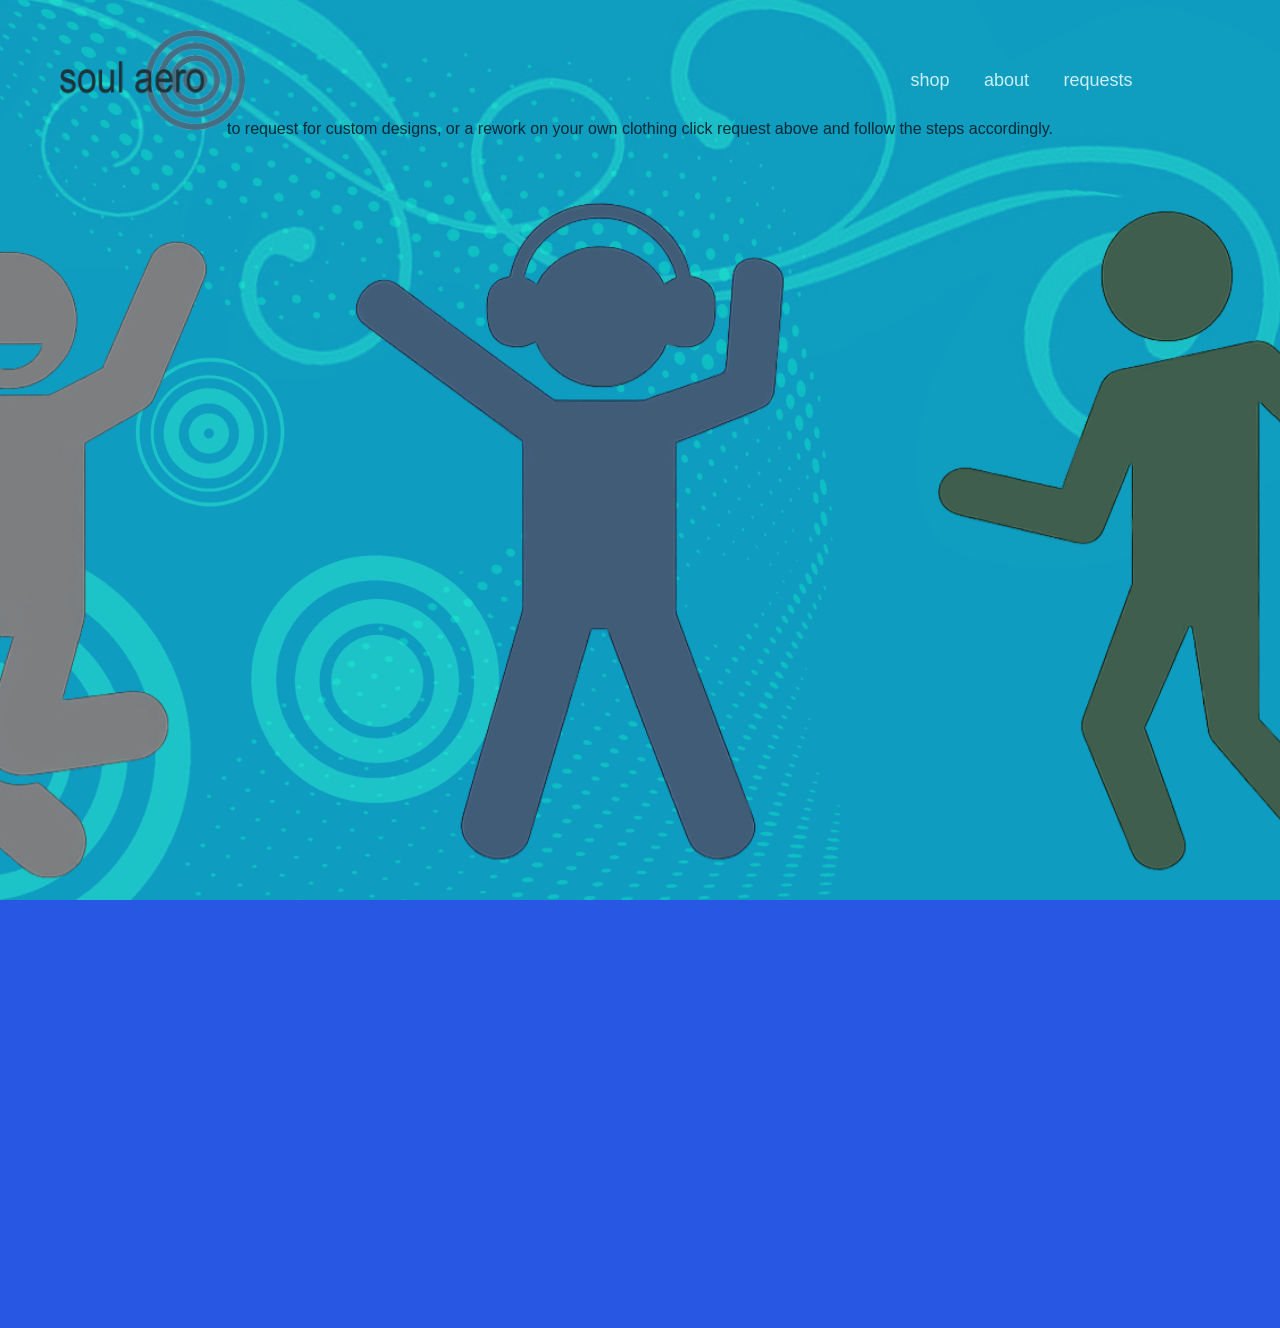
<file: index.html>
<!DOCTYPE html>
<html lang="en">
<head>
<meta charset="UTF-8">
<meta name="viewport" content="width=device-width, initial-scale=1.0">
<title>soulaero</title>
<link rel="stylesheet" href="style.css">
</head>
<body>


<section class="hero">

  <img src="background.png" class="bg">


  <header>
    <img src="logo.png" class="logo-img reveal" data-delay="0.1">

    <nav>
      <a href="shop.html" class="reveal" data-delay="0.2">shop</a>
      <a href="about.html" class="reveal" data-delay="0.3">about</a>
      <a href="requests.html" class="reveal" data-delay="0.4">requests</a>
      <a href="basket.html" class="reveal" data-delay="0.5">basket</a>
    </nav>
  </header>

  
  <p class="hero-text reveal">
    to request for custom designs, or a rework on your own clothing click request above and follow the steps accordingly.
  </p>

  <div class="figures-carousel-controls" aria-label="Figure carousel controls">
    <button type="button" class="figure-arrow figure-arrow-left" aria-label="Show previous figure">&#10094;</button>
    <button type="button" class="figure-arrow figure-arrow-right" aria-label="Show next figure">&#10095;</button>
  </div>

 
  <div class="figures">
    <img src="figure2.png" class="figure-item reveal" data-delay="0">
    <img src="figure3.png" class="figure-item reveal" data-delay="0.5">
    <img src="figure4.png" class="figure-item reveal" data-delay="1">
  </div>

</section>



<section class="footer reveal"></section>


<script>
  const reveals = document.querySelectorAll('.reveal');

  reveals.forEach((el, i) => {
    const dataDelay = parseFloat(el.dataset.delay);
    const delay = Number.isFinite(dataDelay) ? dataDelay : i * 0.14;
    el.style.setProperty('--delay', `${delay}s`);
  });

  function initRevealOnLoad() {
    reveals.forEach((el) => {
      el.classList.add('visible');
    });
  }

  const observer = new IntersectionObserver((entries) => {
    entries.forEach((entry) => {
      const el = entry.target;
      const dataDelay = parseFloat(el.dataset.delay) || 0;

      if (entry.isIntersecting) {
        clearTimeout(el._revealTimeout);
        el._revealTimeout = setTimeout(() => {
          el.classList.add('visible');
        }, dataDelay * 1000);
      } else {
        clearTimeout(el._revealTimeout);
        el.classList.remove('visible');
      }
    });
  }, {
    threshold: 0.2,
  });

  reveals.forEach((el) => observer.observe(el));
  window.addEventListener('load', initRevealOnLoad);

  // Mobile figure carousel
  const figures = document.querySelector('.figures');
  const items = Array.from(document.querySelectorAll('.figure-item'));
  const prevFigureBtn = document.querySelector('.figure-arrow-left');
  const nextFigureBtn = document.querySelector('.figure-arrow-right');
  const mobileCarouselQuery = window.matchMedia('(max-width: 768px)');

  if (figures && items.length > 0) {
    let currentIndex = Math.min(1, items.length - 1);
    let startX = 0;
    let isDragging = false;
    let isAnimating = false;

    const syncFigureRevealState = () => {
      if (mobileCarouselQuery.matches) {
        items.forEach((item) => {
          item.classList.add('visible');
          observer.unobserve(item);
        });
      } else {
        items.forEach((item) => {
          observer.observe(item);
        });
      }
    };

    const updateFigurePosition = () => {
      if (!mobileCarouselQuery.matches) {
        figures.style.transform = '';
        return;
      }

      figures.style.transform = `translateX(-${currentIndex * 100}%)`;
    };

    const showNextFigure = () => {
      if (!mobileCarouselQuery.matches || isAnimating) return;
      isAnimating = true;
      currentIndex = (currentIndex + 1) % items.length;
      updateFigurePosition();
      setTimeout(() => { isAnimating = false; }, 500);
    };

    const showPreviousFigure = () => {
      if (!mobileCarouselQuery.matches || isAnimating) return;
      isAnimating = true;
      currentIndex = (currentIndex - 1 + items.length) % items.length;
      updateFigurePosition();
      setTimeout(() => { isAnimating = false; }, 500);
    };

    figures.addEventListener('touchstart', (e) => {
      if (!mobileCarouselQuery.matches) return;
      startX = e.touches[0].clientX;
      isDragging = true;
    }, { passive: true });

    figures.addEventListener('touchmove', (e) => {
      if (!mobileCarouselQuery.matches || !isDragging) return;
      e.preventDefault();
    }, { passive: false });

    figures.addEventListener('touchend', (e) => {
      if (!mobileCarouselQuery.matches || !isDragging) return;

      const endX = e.changedTouches[0].clientX;
      const diff = startX - endX;

      if (!isAnimating && Math.abs(diff) > 50) {
        if (diff > 0) {
          showNextFigure();
        } else {
          showPreviousFigure();
        }
      }

      isDragging = false;
    });

    if (prevFigureBtn) {
      prevFigureBtn.addEventListener('click', showPreviousFigure);
    }

    if (nextFigureBtn) {
      nextFigureBtn.addEventListener('click', showNextFigure);
    }

    syncFigureRevealState();
    updateFigurePosition();
    window.addEventListener('resize', updateFigurePosition);
    mobileCarouselQuery.addEventListener('change', () => {
      syncFigureRevealState();
      updateFigurePosition();
    });
  }
</script>
  <script src="main.js"></script>
</body>
</html>
</file>
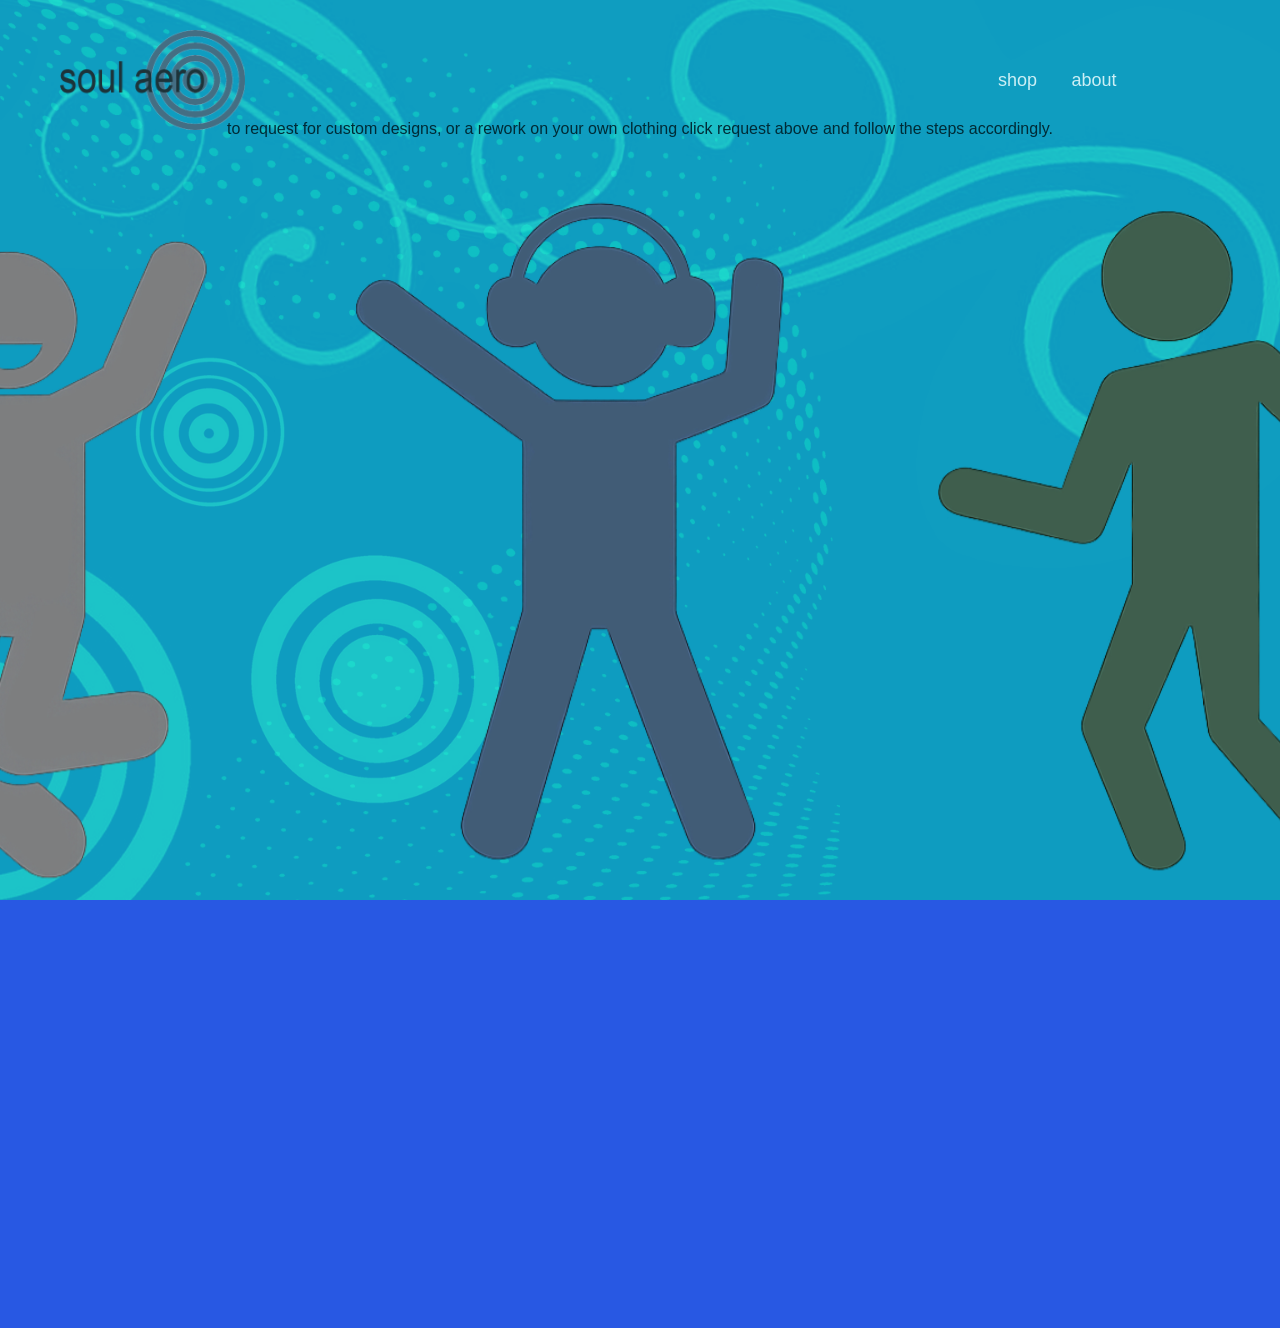
<file: test/index.html>
<!DOCTYPE html>
<html lang="en">
<head>
<meta charset="UTF-8">
<meta name="viewport" content="width=device-width, initial-scale=1.0">
<title>soulaero</title>
<link rel="stylesheet" href="style.css">
</head>
<body>


<section class="hero">

  <img src="background.png" class="bg">


  <header>
    <img src="logo.png" class="logo-img reveal" data-delay="0.1">

    <nav>
      <a href="shop.html" class="reveal" data-delay="0.2">shop</a>
      <a href="about.html" class="reveal" data-delay="0.3">about</a>
      <a href="requests.html" class="reveal" data-delay="0.4">requests</a>
    </nav>
  </header>

  
  <p class="hero-text reveal">
    to request for custom designs, or a rework on your own clothing click request above and follow the steps accordingly.
  </p>

  <div class="figures-carousel-controls" aria-label="Figure carousel controls">
    <button type="button" class="figure-arrow figure-arrow-left" aria-label="Show previous figure">&#10094;</button>
    <button type="button" class="figure-arrow figure-arrow-right" aria-label="Show next figure">&#10095;</button>
  </div>

 
  <div class="figures">
    <img src="figure2.png" class="figure-item reveal" data-delay="0">
    <img src="figure3.png" class="figure-item reveal" data-delay="0.5">
    <img src="figure4.png" class="figure-item reveal" data-delay="1">
  </div>

</section>



<section class="footer reveal"></section>


<script>
  const reveals = document.querySelectorAll('.reveal');

  reveals.forEach((el, i) => {
    const dataDelay = parseFloat(el.dataset.delay);
    const delay = Number.isFinite(dataDelay) ? dataDelay : i * 0.14;
    el.style.setProperty('--delay', `${delay}s`);
  });

  function initRevealOnLoad() {
    reveals.forEach((el) => {
      el.classList.add('visible');
    });
  }

  const observer = new IntersectionObserver((entries) => {
    entries.forEach((entry) => {
      const el = entry.target;
      const dataDelay = parseFloat(el.dataset.delay) || 0;

      if (entry.isIntersecting) {
        clearTimeout(el._revealTimeout);
        el._revealTimeout = setTimeout(() => {
          el.classList.add('visible');
        }, dataDelay * 1000);
      } else {
        clearTimeout(el._revealTimeout);
        el.classList.remove('visible');
      }
    });
  }, {
    threshold: 0.2,
  });

  reveals.forEach((el) => observer.observe(el));
  window.addEventListener('load', initRevealOnLoad);

  const figures = document.querySelector('.figures');
  const items = Array.from(document.querySelectorAll('.figure-item'));
  const prevFigureBtn = document.querySelector('.figure-arrow-left');
  const nextFigureBtn = document.querySelector('.figure-arrow-right');
  const mobileCarouselQuery = window.matchMedia('(max-width: 768px)');

  if (figures && items.length > 0) {
    let currentIndex = Math.min(1, items.length - 1);
    let startX = 0;
    let isDragging = false;
    let isAnimating = false;

    const syncFigureRevealState = () => {
      if (mobileCarouselQuery.matches) {
        items.forEach((item) => {
          item.classList.add('visible');
          observer.unobserve(item);
        });
      } else {
        items.forEach((item) => {
          observer.observe(item);
        });
      }
    };

    const updateFigurePosition = () => {
      if (!mobileCarouselQuery.matches) {
        figures.style.transform = '';
        return;
      }

      figures.style.transform = `translateX(-${currentIndex * 100}%)`;
    };

    const showNextFigure = () => {
      if (!mobileCarouselQuery.matches || isAnimating) return;
      isAnimating = true;
      currentIndex = (currentIndex + 1) % items.length;
      updateFigurePosition();
      setTimeout(() => { isAnimating = false; }, 500);
    };

    const showPreviousFigure = () => {
      if (!mobileCarouselQuery.matches || isAnimating) return;
      isAnimating = true;
      currentIndex = (currentIndex - 1 + items.length) % items.length;
      updateFigurePosition();
      setTimeout(() => { isAnimating = false; }, 500);
    };

    figures.addEventListener('touchstart', (e) => {
      if (!mobileCarouselQuery.matches) return;
      startX = e.touches[0].clientX;
      isDragging = true;
    }, { passive: true });

    figures.addEventListener('touchmove', (e) => {
      if (!mobileCarouselQuery.matches || !isDragging) return;
      e.preventDefault();
    }, { passive: false });

    figures.addEventListener('touchend', (e) => {
      if (!mobileCarouselQuery.matches || !isDragging) return;

      const endX = e.changedTouches[0].clientX;
      const diff = startX - endX;

      if (!isAnimating && Math.abs(diff) > 50) {
        if (diff > 0) {
          showNextFigure();
        } else {
          showPreviousFigure();
        }
      }

      isDragging = false;
    });

    if (prevFigureBtn) {
      prevFigureBtn.addEventListener('click', showPreviousFigure);
    }

    if (nextFigureBtn) {
      nextFigureBtn.addEventListener('click', showNextFigure);
    }

    syncFigureRevealState();
    updateFigurePosition();
    window.addEventListener('resize', updateFigurePosition);
    mobileCarouselQuery.addEventListener('change', () => {
      syncFigureRevealState();
      updateFigurePosition();
    });
  }
</script>
  <script src="main.js"></script>
</body>
</html>
</file>
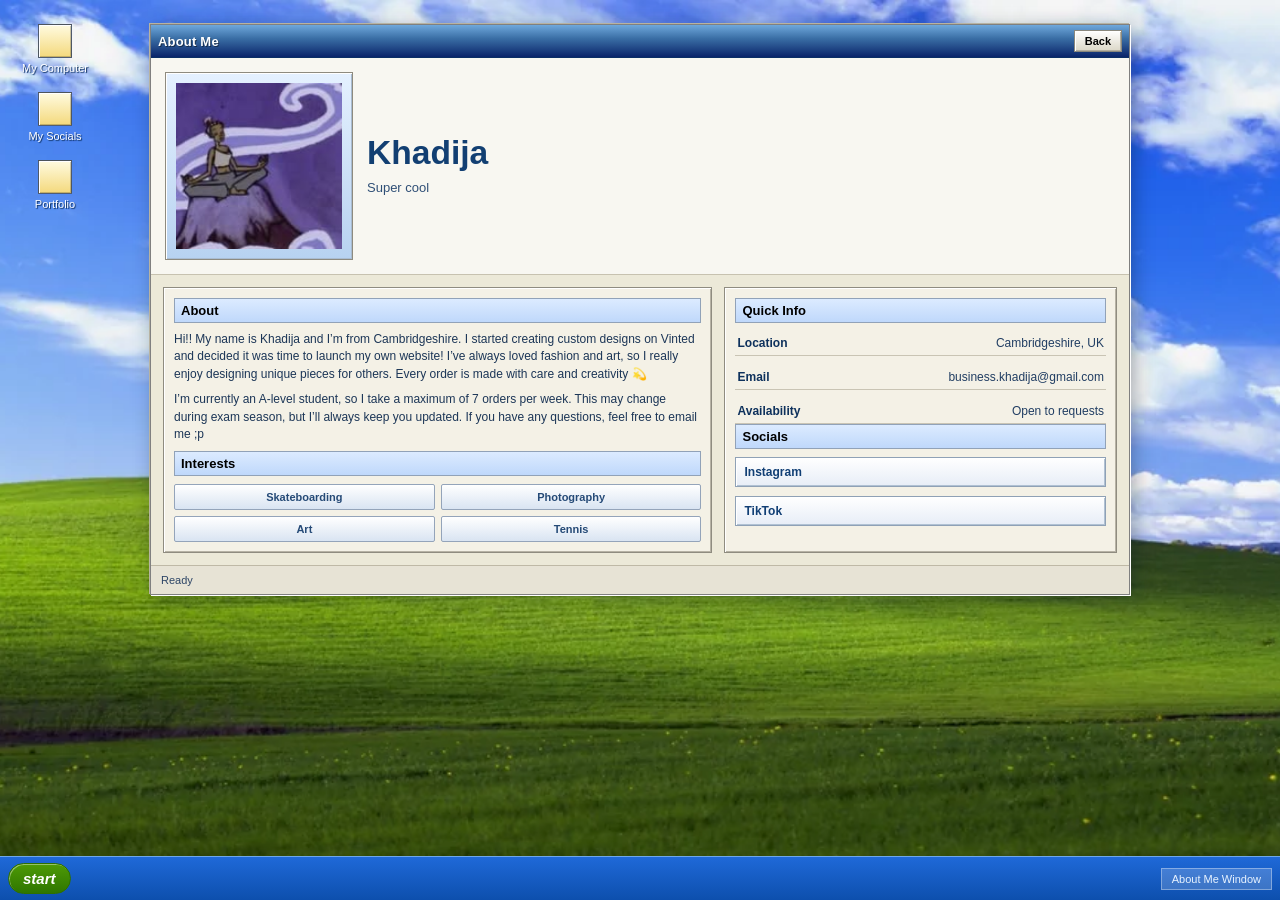
<file: test/about.html>
<!DOCTYPE html>
<html lang="en">
<head>
	<meta charset="UTF-8">
	<meta name="viewport" content="width=device-width, initial-scale=1.0">
	<title>About Me - Windows XP Style</title>
	<style>
		:root {
			--xp-blue-1: #0a246a;
			--xp-blue-2: #3a6ea5;
			--xp-blue-3: #6fa8dc;
			--xp-win-bg: #ece9d8;
			--xp-panel: #f4f1e6;
			--xp-border-dark: #808080;
			--xp-border-light: #ffffff;
			--xp-text: #000000;
			--xp-muted: #2f4f76;
			--xp-task-a: #1f69d8;
			--xp-task-b: #0d4fad;
			--xp-green-a: #4e9a06;
			--xp-green-b: #2f7600;
		}

		* {
			box-sizing: border-box;
			margin: 0;
			padding: 0;
		}

		body {
			min-height: 100vh;
			font-family: Tahoma, Verdana, Arial, sans-serif;
			color: var(--xp-text);
			background: #2e8bc2 url("about-bg.png") center center / cover no-repeat fixed;
			padding: 24px 24px 68px;
		}

		.desktop-icons {
			position: fixed;
			top: 24px;
			left: 16px;
			display: grid;
			gap: 16px;
			z-index: 2;
		}

		.desktop-icon {
			width: 78px;
			text-align: center;
			font-size: 11px;
			line-height: 1.25;
			color: #ffffff;
			text-shadow: 1px 1px 1px #0b2e5f;
		}

		.desktop-icon::before {
			content: "";
			display: block;
			width: 32px;
			height: 32px;
			margin: 0 auto 4px;
			background: linear-gradient(180deg, #fffbe0, #f4d97d);
			border: 1px solid rgba(22, 41, 80, 0.75);
			box-shadow: inset 1px 1px #fff, inset -1px -1px rgba(0, 0, 0, 0.2);
		}

		.page {
			position: relative;
			z-index: 3;
			max-width: 980px;
			margin: 0 auto;
			background: var(--xp-win-bg);
			border: 1px solid var(--xp-border-dark);
			box-shadow: 1px 1px 0 var(--xp-border-light), -1px -1px 0 #b7b3a2, 4px 4px 18px rgba(7, 23, 40, 0.35);
			overflow: hidden;
		}

		.topbar {
			display: flex;
			align-items: center;
			justify-content: space-between;
			padding: 5px 7px;
			background: linear-gradient(180deg, var(--xp-blue-3) 0%, var(--xp-blue-2) 42%, var(--xp-blue-1) 100%);
			color: #ffffff;
			border-bottom: 1px solid #0a2f66;
		}

		.brand {
			font-weight: 700;
			font-size: 13px;
			letter-spacing: 0.2px;
			text-shadow: 1px 1px 0 rgba(0, 0, 0, 0.45);
		}

		.back-link {
			text-decoration: none;
			font-size: 11px;
			font-weight: 700;
			padding: 4px 10px;
			color: #000;
			background: linear-gradient(180deg, #ffffff, #dbd7c7);
			border: 1px solid #8a887d;
			box-shadow: inset 1px 1px #fff, inset -1px -1px #b4af9f;
		}

		.back-link:hover {
			background: linear-gradient(180deg, #fffde9, #dad5c5);
		}

		.hero {
			padding: 14px;
			display: grid;
			grid-template-columns: 188px 1fr;
			gap: 14px;
			align-items: center;
			background: #f8f7f1;
			border-bottom: 1px solid #c7c2b0;
		}

		.avatar {
			width: 188px;
			height: 188px;
			border: 1px solid #8e8b7f;
			background: linear-gradient(180deg, #e5f1ff, #b7d2f0);
			display: grid;
			place-items: center;
			overflow: hidden;
			color: #1a4c82;
			font-size: 12px;
			text-align: center;
			padding: 10px;
			box-shadow: inset 1px 1px #ffffff, inset -1px -1px #a9bcd1;
		}

		.avatar img {
			width: 100%;
			height: 100%;
			object-fit: cover;
			display: block;
		}

		.hero h1 {
			font-size: clamp(1.5rem, 3vw, 2.1rem);
			line-height: 1.16;
			margin-bottom: 6px;
			color: #123f72;
		}

		.hero p {
			color: var(--xp-muted);
			max-width: 64ch;
			line-height: 1.45;
			font-size: 13px;
		}

		.layout {
			display: grid;
			grid-template-columns: 1.4fr 1fr;
			gap: 12px;
			padding: 12px;
			background: var(--xp-win-bg);
		}

		.card {
			border: 1px solid #8f8c80;
			background: var(--xp-panel);
			padding: 10px;
			box-shadow: inset 1px 1px #fff, inset -1px -1px #b7b3a5;
		}

		.card h2 {
			font-size: 13px;
			margin-bottom: 8px;
			padding: 4px 6px;
			background: linear-gradient(180deg, #dcebff, #bfd8fb);
			border: 1px solid #91a2b8;
		}

		.card p {
			color: #1c3657;
			line-height: 1.45;
			font-size: 12px;
			margin-bottom: 8px;
		}

		.info-list,
		.social-list,
		.interest-list {
			list-style: none;
			display: grid;
			gap: 9px;
		}

		.info-list li {
			color: #213e63;
			display: flex;
			justify-content: space-between;
			gap: 10px;
			border-bottom: 1px solid #c9c4b4;
			padding: 5px 2px;
			font-size: 12px;
		}

		.info-list span:first-child {
			color: #0e315c;
			font-weight: 700;
		}

		.social-list a {
			text-decoration: none;
			color: #113f75;
			background: linear-gradient(180deg, #ffffff, #e7edf7);
			border: 1px solid #8fa1b6;
			padding: 7px 8px;
			display: block;
			font-weight: 700;
			font-size: 12px;
			box-shadow: inset 1px 1px #fff, inset -1px -1px #b0c1d3;
		}

		.social-list a:hover {
			background: linear-gradient(180deg, #fefefe, #dce7f7);
		}

		.interest-list {
			grid-template-columns: repeat(2, minmax(0, 1fr));
			gap: 6px;
		}

		.interest-list li {
			border: 1px solid #94a4ba;
			background: linear-gradient(180deg, #ffffff, #d9e4f2);
			text-align: center;
			padding: 6px 8px;
			color: #254a77;
			font-size: 11px;
			font-weight: 600;
			border-radius: 2px;
		}

		.status-row {
			display: flex;
			justify-content: space-between;
			align-items: center;
			gap: 8px;
			padding: 8px 10px;
			border-top: 1px solid #bfb9a6;
			background: #e7e3d5;
			font-size: 11px;
			color: #2d4566;
		}

		.taskbar {
			position: fixed;
			left: 0;
			right: 0;
			bottom: 0;
			height: 44px;
			display: flex;
			align-items: center;
			justify-content: space-between;
			padding: 0 8px;
			background: linear-gradient(180deg, var(--xp-task-a), var(--xp-task-b));
			border-top: 1px solid #6ea8ea;
			z-index: 6;
		}

		.start-btn {
			display: inline-flex;
			align-items: center;
			gap: 7px;
			padding: 6px 14px;
			border-radius: 17px;
			border: 1px solid #2f7000;
			color: #fff;
			font-style: italic;
			font-weight: 700;
			font-size: 15px;
			background: linear-gradient(180deg, var(--xp-green-a), var(--xp-green-b));
			box-shadow: inset 1px 1px rgba(255, 255, 255, 0.4);
		}

		.task-info {
			background: rgba(255, 255, 255, 0.18);
			border: 1px solid rgba(255, 255, 255, 0.35);
			color: #e8f3ff;
			padding: 4px 10px;
			font-size: 11px;
		}

		@media (max-width: 940px) {
			.hero {
				grid-template-columns: 1fr;
			}

			.avatar {
				width: 100%;
				height: 180px;
			}

			.layout {
				grid-template-columns: 1fr;
			}
		}

		@media (max-width: 560px) {
			body {
				padding: 10px 10px 60px;
			}

			.interest-list {
				grid-template-columns: 1fr;
			}

			.info-list li {
				flex-direction: column;
				gap: 4px;
			}

			.desktop-icons {
				display: none;
			}
		}
	</style>
</head>
<body>
	<div class="desktop-icons" aria-hidden="true">
		<div class="desktop-icon">My Computer</div>
		<div class="desktop-icon">My Socials</div>
		<div class="desktop-icon">Portfolio</div>
	</div>

	<main class="page">
		<header class="topbar">
			<div class="brand">About Me</div>
			<a class="back-link" href="index.html">Back</a>
		</header>

		<section class="hero">
			<div class="avatar" id="avatarLabel">Your Photo Placeholder</div>
			<div>
				<h1 id="profileName">Your Name</h1>
				<p id="profileTagline">Write a short intro that explains who you are and what you do.</p>
			</div>
		</section>

		<section class="layout">
			<article class="card">
				<h2>About</h2>
				<div id="bioBlock"></div>

				<h2>Interests</h2>
				<ul class="interest-list" id="interestList"></ul>
			</article>

			<aside class="card">
				<h2>Quick Info</h2>
				<ul class="info-list" id="infoList"></ul>

				<h2>Socials</h2>
				<ul class="social-list" id="socialList"></ul>
			</aside>
		</section>

		<footer class="status-row">
			<span>Ready</span>
			<span></span>
		</footer>
	</main>

	<div class="taskbar" aria-hidden="true">
		<div class="start-btn">start</div>
		<div class="task-info">About Me Window</div>
	</div>

	<script>
		const ABOUT_DATA = {
			name: 'Khadija',
			tagline: 'Super cool',
			avatarImage: 'pfp.jpg',
			avatarText: 'Add your image here',
			bio: [
				'Hi!! My name is Khadija and I’m from Cambridgeshire. I started creating custom designs on Vinted and decided it was time to launch my own website! I’ve always loved fashion and art, so I really enjoy designing unique pieces for others. Every order is made with care and creativity 💫',
				'I’m currently an A-level student, so I take a maximum of 7 orders per week. This may change during exam season, but I’ll always keep you updated. If you have any questions, feel free to email me ;p'
			],
			info: {
				Location: 'Cambridgeshire, UK',
				Email: 'business.khadija@gmail.com',
				Availability: 'Open to requests'
			},
			interests: ['Skateboarding', 'Photography', 'Art', 'Tennis'],
			socials: [
				{ label: 'Instagram', url: 'https://www.instagram.com/cacadijaa/' },
				{ label: 'TikTok', url: 'https://www.tiktok.com/@cacadija' }
			]
		};

		function renderAboutPage() {
			document.getElementById('profileName').textContent = ABOUT_DATA.name;
			document.getElementById('profileTagline').textContent = ABOUT_DATA.tagline;

			const avatarLabel = document.getElementById('avatarLabel');
			if (ABOUT_DATA.avatarImage) {
				avatarLabel.innerHTML = '<img src="' + ABOUT_DATA.avatarImage + '" alt="Profile picture">';
			} else {
				avatarLabel.textContent = ABOUT_DATA.avatarText;
			}

			const bioBlock = document.getElementById('bioBlock');
			bioBlock.innerHTML = ABOUT_DATA.bio
				.map((paragraph) => '<p>' + paragraph + '</p>')
				.join('');

			const infoList = document.getElementById('infoList');
			infoList.innerHTML = Object.entries(ABOUT_DATA.info)
				.map(([key, value]) => '<li><span>' + key + '</span><span>' + value + '</span></li>')
				.join('');

			const interestList = document.getElementById('interestList');
			interestList.innerHTML = ABOUT_DATA.interests
				.map((item) => '<li>' + item + '</li>')
				.join('');

			const socialList = document.getElementById('socialList');
			socialList.innerHTML = ABOUT_DATA.socials
				.map((social) => (
					'<li><a href="' + social.url + '" target="_blank" rel="noreferrer noopener">' + social.label + '</a></li>'
				))
				.join('');
		}

		renderAboutPage();
	</script>
</body>
</html>
</file>
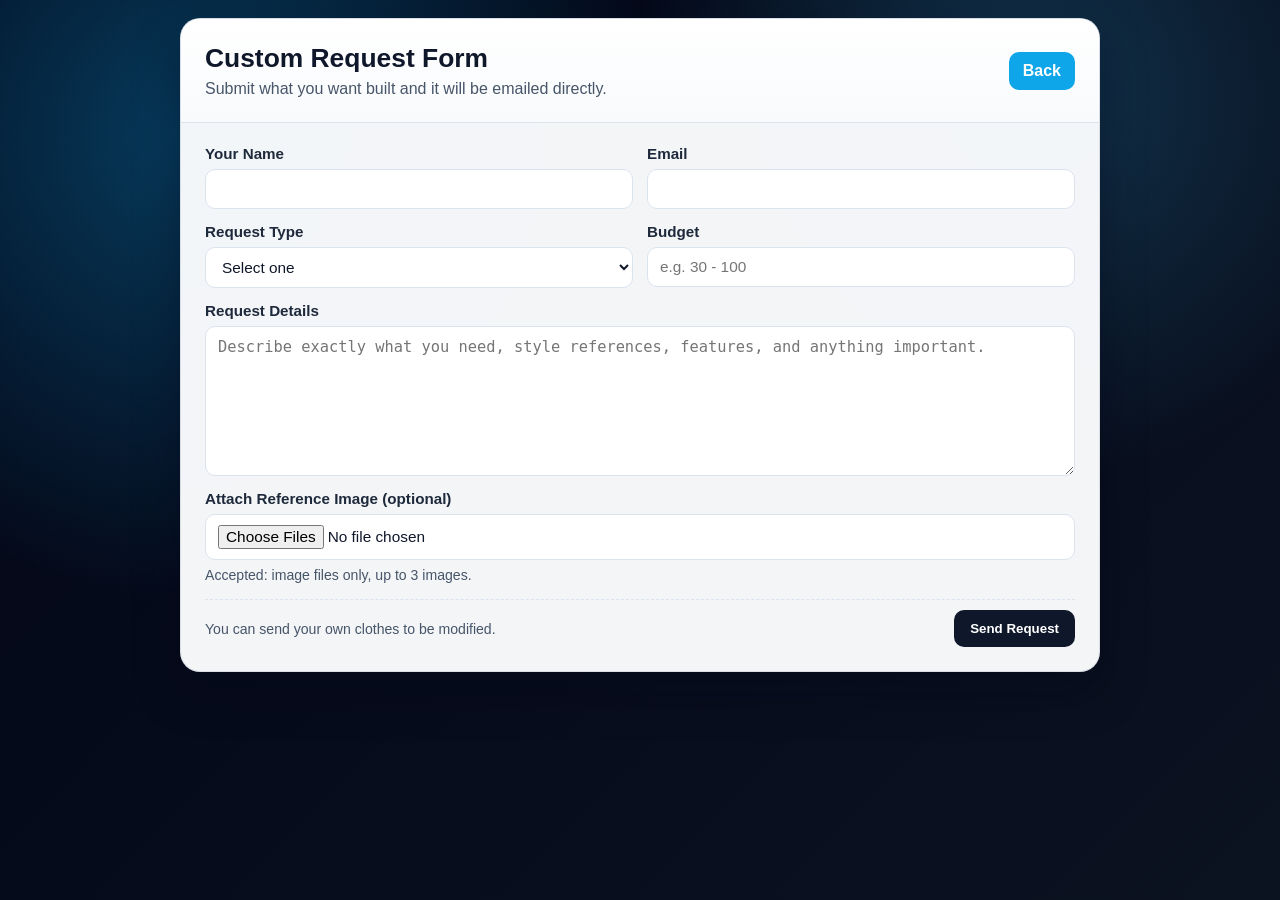
<file: test/requests.html>
<!DOCTYPE html>
<html lang="en">
<head>
	<meta charset="UTF-8">
	<meta name="viewport" content="width=device-width, initial-scale=1.0">
	<title>Custom Requests</title>
	<style>
		:root {
			--bg: #0b1220;
			--panel: #f8fafc;
			--text: #0f172a;
			--muted: #475569;
			--line: #dbe3ef;
			--accent: #0ea5e9;
			--accent-dark: #0369a1;
			--ok-bg: #dcfce7;
			--ok-text: #166534;
			--err-bg: #fee2e2;
			--err-text: #991b1b;
		}

		* {
			box-sizing: border-box;
			margin: 0;
			padding: 0;
		}

		body {
			min-height: 100vh;
			font-family: "Segoe UI", Tahoma, Geneva, Verdana, sans-serif;
			color: var(--text);
			background:
				radial-gradient(circle at 15% 15%, rgba(14, 165, 233, 0.32), transparent 35%),
				radial-gradient(circle at 80% 10%, rgba(56, 189, 248, 0.22), transparent 30%),
				linear-gradient(135deg, #020617, var(--bg));
			padding: 18px;
		}

		.container {
			max-width: 920px;
			margin: 0 auto;
			background: rgba(248, 250, 252, 0.98);
			border: 1px solid rgba(148, 163, 184, 0.28);
			border-radius: 20px;
			overflow: hidden;
			box-shadow: 0 20px 45px rgba(2, 6, 23, 0.35);
		}

		.header {
			padding: 24px;
			border-bottom: 1px solid var(--line);
			display: flex;
			align-items: center;
			justify-content: space-between;
			gap: 16px;
			background: linear-gradient(180deg, #ffffff, #f8fafc);
		}

		.header h1 {
			font-size: 1.65rem;
			margin-bottom: 6px;
		}

		.header p {
			color: var(--muted);
		}

		.back-link {
			text-decoration: none;
			background: var(--accent);
			color: #fff;
			border-radius: 10px;
			padding: 10px 14px;
			font-weight: 700;
		}

		.back-link:hover {
			background: var(--accent-dark);
		}

		.status {
			margin: 18px 24px 0;
			padding: 12px 14px;
			border-radius: 10px;
			font-weight: 600;
			display: none;
		}

		.status.success {
			display: block;
			background: var(--ok-bg);
			color: var(--ok-text);
			border: 1px solid #86efac;
		}

		.status.error {
			display: block;
			background: var(--err-bg);
			color: var(--err-text);
			border: 1px solid #fca5a5;
		}

		.file-error {
			color: var(--err-text);
			font-size: 0.86rem;
			display: none;
		}

		.file-error.show {
			display: block;
		}

		form {
			padding: 22px 24px 24px;
			display: grid;
			gap: 14px;
			grid-template-columns: repeat(2, minmax(0, 1fr));
		}

		.field {
			display: flex;
			flex-direction: column;
			gap: 7px;
		}

		.field-full {
			grid-column: 1 / -1;
		}

		label {
			font-weight: 600;
			color: #1e293b;
			font-size: 0.95rem;
		}

		input,
		select,
		textarea {
			border: 1px solid var(--line);
			border-radius: 10px;
			padding: 10px 12px;
			font-size: 0.96rem;
			color: var(--text);
			background: #fff;
		}

		textarea {
			min-height: 150px;
			resize: vertical;
			line-height: 1.4;
		}

		input:focus,
		select:focus,
		textarea:focus {
			outline: 2px solid rgba(14, 165, 233, 0.35);
			outline-offset: 1px;
			border-color: #7dd3fc;
		}

		.hint {
			color: var(--muted);
			font-size: 0.88rem;
		}

		.actions {
			grid-column: 1 / -1;
			display: flex;
			align-items: center;
			justify-content: space-between;
			gap: 12px;
			margin-top: 2px;
			padding-top: 10px;
			border-top: 1px dashed var(--line);
		}

		.submit-btn {
			border: 0;
			border-radius: 10px;
			background: #0f172a;
			color: #fff;
			font-weight: 700;
			padding: 11px 16px;
			cursor: pointer;
		}

		.submit-btn:hover {
			background: #111827;
		}

		.hidden-field {
			position: absolute;
			left: -10000px;
			width: 1px;
			height: 1px;
			overflow: hidden;
		}

		@media (max-width: 740px) {
			body {
				padding: 10px;
			}

			.header {
				flex-direction: column;
				align-items: flex-start;
			}

			form {
				grid-template-columns: 1fr;
			}

			.actions {
				flex-direction: column;
				align-items: flex-start;
			}
		}
	</style>
</head>
<body>
	<main class="container">
		<header class="header">
			<div>
				<h1>Custom Request Form</h1>
				<p>Submit what you want built and it will be emailed directly.</p>
			</div>
			<a class="back-link" href="index.html">Back</a>
		</header>

		<div class="status" id="statusMessage"></div>

		<form action="https://formsubmit.co/business.ephram@gmail.com" method="post" enctype="multipart/form-data">
			<input type="hidden" name="_subject" value="New Custom Request Submission">
			<input type="hidden" name="_captcha" value="false">
			<input type="hidden" name="_template" value="table">
			<input type="hidden" name="_next" value="https://ephram.xyz/test/requests.html?status=success">
			<div class="field">
				<label for="name">Your Name</label>
				<input id="name" name="name" type="text" maxlength="80" required>
			</div>

			<div class="field">
				<label for="email">Email</label>
				<input id="email" name="email" type="email" maxlength="120" required>
			</div>


			<div class="field">
				<label for="requestType">Request Type</label>
				<select id="requestType" name="request_type" required>
					<option value="" selected disabled>Select one</option>
					<option value="Vest">Vest</option>
					<option value="Jumper">Jumper</option>
					<option value="T-shirt">T-shirt</option>
					<option value="Other (write below)">Other</option>
				</select>
			</div>

			<div class="field">
				<label for="budget">Budget</label>
				<input id="budget" name="budget" type="text" maxlength="30" placeholder="e.g. 30 - 100">
			</div>

			<div class="field field-full">
				<label for="details">Request Details</label>
				<textarea id="details" name="details" required placeholder="Describe exactly what you need, style references, features, and anything important."></textarea>
			</div>

			<div class="field field-full">
				<label for="referenceImage">Attach Reference Image (optional)</label>
				<input id="referenceImage" name="attachment" type="file" accept="image/*" multiple>
				<p class="hint">Accepted: image files only, up to 3 images.</p>
				<p class="file-error" id="fileError">Please select up to 3 images only.</p>
			</div>

			<div class="hidden-field" aria-hidden="true">
				<label for="website">Leave this field blank</label>
				<input id="website" name="website" type="text" tabindex="-1" autocomplete="off">
			</div>

			<div class="actions">
				<p class="hint">You can send your own clothes to be modified.</p>
				<button class="submit-btn" type="submit">Send Request</button>
			</div>
		</form>
	</main>

	<script>
		(function () {
			var statusEl = document.getElementById('statusMessage');
			var formEl = document.querySelector('form');
			var fileInputEl = document.getElementById('referenceImage');
			var fileErrorEl = document.getElementById('fileError');
			var params = new URLSearchParams(window.location.search);
			var status = params.get('status');

			if (status === 'success') {
				statusEl.className = 'status success';
				statusEl.textContent = 'Request sent successfully. I will get back to you soon.';
			} else if (status === 'error') {
				statusEl.className = 'status error';
				statusEl.textContent = 'Could not send request email. Please try again.';
			} else if (status === 'invalid') {
				statusEl.className = 'status error';
				statusEl.textContent = 'Please complete all required fields before submitting.';
			}

			formEl.addEventListener('submit', function (event) {
				var files = fileInputEl.files;
				if (files && files.length > 3) {
					event.preventDefault();
					fileErrorEl.classList.add('show');
					return;
				}

				fileErrorEl.classList.remove('show');
			});

			fileInputEl.addEventListener('change', function () {
				if (fileInputEl.files && fileInputEl.files.length <= 3) {
					fileErrorEl.classList.remove('show');
				}
			});
		})();
	</script>
</body>
</html>
</file>
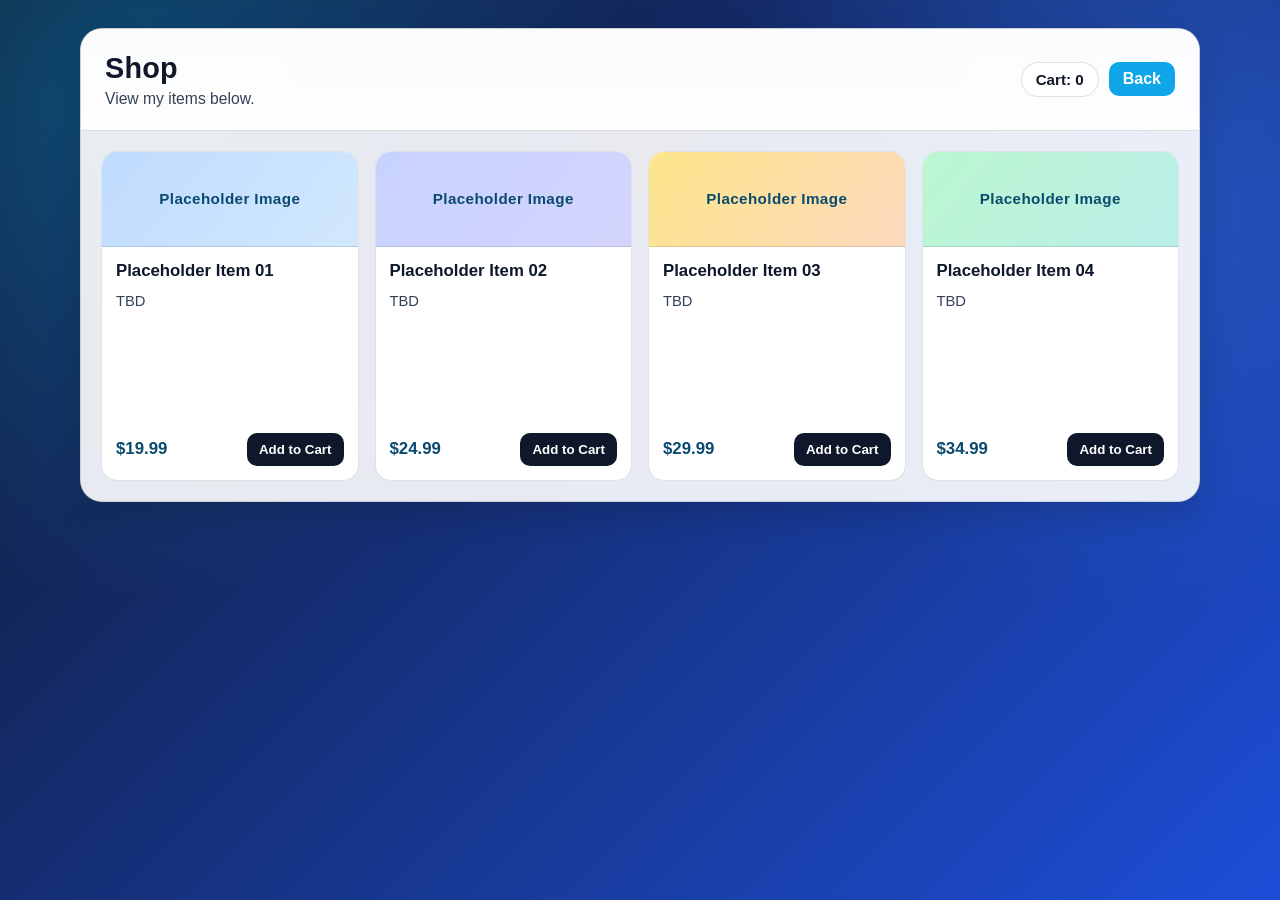
<file: test/shop.html>
<!DOCTYPE html>
<html lang="en">
<head>
	<meta charset="UTF-8">
	<meta name="viewport" content="width=device-width, initial-scale=1.0">
	<title>Shop | Placeholder Store</title>
	<style>
		:root {
			--bg-1: #0f172a;
			--bg-2: #1d4ed8;
			--panel: rgba(255, 255, 255, 0.9);
			--text: #0f172a;
			--muted: #334155;
			--accent: #0ea5e9;
			--accent-dark: #0369a1;
			--line: rgba(15, 23, 42, 0.12);
			--radius: 16px;
			--shadow: 0 12px 30px rgba(15, 23, 42, 0.2);
		}

		* {
			box-sizing: border-box;
			margin: 0;
			padding: 0;
		}

		body {
			font-family: "Segoe UI", Tahoma, Geneva, Verdana, sans-serif;
			color: var(--text);
			min-height: 100vh;
			background: radial-gradient(circle at 10% 10%, rgba(14, 165, 233, 0.35), transparent 36%),
									radial-gradient(circle at 90% 20%, rgba(59, 130, 246, 0.35), transparent 32%),
									linear-gradient(135deg, var(--bg-1), var(--bg-2));
			padding: 28px;
		}

		.shop-shell {
			max-width: 1120px;
			margin: 0 auto;
			background: var(--panel);
			border: 1px solid var(--line);
			border-radius: 22px;
			box-shadow: var(--shadow);
			overflow: hidden;
			backdrop-filter: blur(6px);
		}

		.shop-header {
			display: flex;
			align-items: center;
			justify-content: space-between;
			gap: 16px;
			padding: 22px 24px;
			border-bottom: 1px solid var(--line);
			background: linear-gradient(180deg, rgba(255, 255, 255, 0.82), rgba(255, 255, 255, 0.96));
		}

		.shop-title h1 {
			font-size: 1.8rem;
			line-height: 1.2;
			margin-bottom: 4px;
			letter-spacing: 0.2px;
		}

		.shop-title p {
			color: var(--muted);
			font-size: 0.98rem;
		}

		.header-actions {
			display: flex;
			align-items: center;
			gap: 10px;
		}

		.pill {
			border: 0;
			border: 1px solid var(--line);
			border-radius: 999px;
			padding: 8px 14px;
			font-size: 0.95rem;
			background: #fff;
			color: #0f172a;
			font-weight: 600;
			cursor: pointer;
		}

		.pill:hover {
			background: #f8fafc;
		}

		.back-link {
			text-decoration: none;
			background: var(--accent);
			color: #fff;
			border-radius: 10px;
			padding: 8px 14px;
			font-weight: 600;
			transition: background 0.2s ease;
		}

		.back-link:hover {
			background: var(--accent-dark);
		}

		.product-grid {
			display: grid;
			grid-template-columns: repeat(4, minmax(0, 1fr));
			gap: 16px;
			padding: 20px;
		}

		.product-card {
			border: 1px solid var(--line);
			border-radius: var(--radius);
			overflow: hidden;
			background: #ffffff;
			display: flex;
			flex-direction: column;
			min-height: 330px;
		}

		.product-art {
			height: 140px;
			display: grid;
			place-items: center;
			color: #0b4a6e;
			font-weight: 700;
			letter-spacing: 0.4px;
			font-size: 0.95rem;
			border-bottom: 1px solid var(--line);
			background-size: 180% 180%;
			animation: hueDrift 8s ease infinite;
		}

		.art-1 { background-image: linear-gradient(130deg, #bfdbfe, #e0f2fe); }
		.art-2 { background-image: linear-gradient(130deg, #c7d2fe, #ddd6fe); }
		.art-3 { background-image: linear-gradient(130deg, #fde68a, #fbcfe8); }
		.art-4 { background-image: linear-gradient(130deg, #bbf7d0, #bae6fd); }

		.product-body {
			padding: 14px;
			display: flex;
			flex-direction: column;
			gap: 10px;
			height: 100%;
		}

		.product-name {
			font-size: 1.05rem;
			font-weight: 700;
		}

		.product-description {
			color: var(--muted);
			font-size: 0.92rem;
			line-height: 1.4;
			min-height: 58px;
		}

		.product-footer {
			margin-top: auto;
			display: flex;
			align-items: center;
			justify-content: space-between;
			gap: 10px;
		}

		.price {
			font-weight: 700;
			font-size: 1.05rem;
			color: #0b4a6e;
		}

		.add-btn {
			border: 0;
			border-radius: 10px;
			background: #0f172a;
			color: #fff;
			font-weight: 600;
			padding: 9px 12px;
			cursor: pointer;
			transition: transform 0.15s ease, background 0.2s ease;
		}

		.add-btn:hover {
			background: #111827;
			transform: translateY(-1px);
		}

		.add-btn:active {
			transform: translateY(0);
		}

		.cart-overlay {
			position: fixed;
			inset: 0;
			background: rgba(2, 6, 23, 0.55);
			display: none;
			align-items: center;
			justify-content: center;
			padding: 16px;
			z-index: 1000;
		}

		.cart-overlay.open {
			display: flex;
		}

		.cart-modal {
			width: min(620px, 100%);
			max-height: 88vh;
			background: #ffffff;
			border-radius: 16px;
			box-shadow: 0 16px 40px rgba(2, 6, 23, 0.3);
			border: 1px solid var(--line);
			overflow: hidden;
			display: flex;
			flex-direction: column;
		}

		.cart-header {
			display: flex;
			align-items: center;
			justify-content: space-between;
			padding: 14px 16px;
			border-bottom: 1px solid var(--line);
		}

		.cart-header h2 {
			font-size: 1.1rem;
		}

		.close-cart-btn {
			border: 0;
			background: #e2e8f0;
			color: #0f172a;
			font-weight: 700;
			border-radius: 8px;
			padding: 7px 10px;
			cursor: pointer;
		}

		.cart-items {
			padding: 12px 16px;
			overflow: auto;
			display: flex;
			flex-direction: column;
			gap: 10px;
			min-height: 140px;
		}

		.cart-empty {
			text-align: center;
			color: var(--muted);
			padding: 24px 0;
		}

		.cart-item {
			display: grid;
			grid-template-columns: 1fr auto;
			gap: 10px;
			align-items: center;
			border: 1px solid var(--line);
			border-radius: 12px;
			padding: 10px;
		}

		.cart-item-name {
			font-weight: 700;
			margin-bottom: 4px;
		}

		.cart-item-price {
			font-size: 0.92rem;
			color: var(--muted);
		}

		.cart-item-actions {
			display: flex;
			align-items: center;
			gap: 6px;
		}

		.qty-btn,
		.remove-btn {
			border: 0;
			border-radius: 8px;
			padding: 7px 9px;
			font-weight: 700;
			cursor: pointer;
		}

		.qty-btn {
			background: #e2e8f0;
			color: #0f172a;
		}

		.remove-btn {
			background: #fee2e2;
			color: #991b1b;
		}

		.qty-value {
			min-width: 22px;
			text-align: center;
			font-weight: 700;
		}

		.cart-footer {
			border-top: 1px solid var(--line);
			padding: 12px 16px 16px;
			display: flex;
			flex-direction: column;
			gap: 10px;
		}

		.cart-summary {
			display: flex;
			justify-content: space-between;
			font-weight: 700;
		}

		.checkout-btn {
			border: 0;
			border-radius: 10px;
			padding: 11px 12px;
			font-weight: 700;
			background: var(--accent);
			color: #fff;
			cursor: pointer;
		}

		.checkout-btn:disabled {
			opacity: 0.5;
			cursor: not-allowed;
		}

		@keyframes hueDrift {
			0% { background-position: 0% 50%; }
			50% { background-position: 100% 50%; }
			100% { background-position: 0% 50%; }
		}

		@media (max-width: 1000px) {
			.product-grid {
				grid-template-columns: repeat(2, minmax(0, 1fr));
			}
		}

		@media (max-width: 640px) {
			body {
				padding: 14px;
			}

			.shop-header {
				flex-direction: column;
				align-items: stretch;
			}

			.header-actions {
				justify-content: space-between;
			}

			.product-grid {
				grid-template-columns: 1fr;
				padding: 14px;
			}

			.product-card {
				min-height: 300px;
			}

			.cart-modal {
				width: 100%;
				max-height: 92vh;
			}

			.cart-item {
				grid-template-columns: 1fr;
			}

			.cart-item-actions {
				justify-content: flex-start;
			}
		}
	</style>
</head>
<body>
	<main class="shop-shell">
		<header class="shop-header">
			<div class="shop-title">
				<h1>Shop</h1>
				<p>View my items below.</p>
			</div>
			<div class="header-actions">
				<button class="pill" id="openCartBtn" type="button">Cart: <span id="cartCount">0</span></button>
				<a class="back-link" href="index.html">Back</a>
			</div>
		</header>

		<section class="product-grid">
			<article class="product-card">
				<div class="product-art art-1">Placeholder Image</div>
				<div class="product-body">
					<h2 class="product-name">Placeholder Item 01</h2>
					<p class="product-description">TBD</p>
					<div class="product-footer">
						<span class="price">$19.99</span>
						<button class="add-btn" type="button" data-item="Placeholder Item 01" data-price="19.99">Add to Cart</button>
					</div>
				</div>
			</article>

			<article class="product-card">
				<div class="product-art art-2">Placeholder Image</div>
				<div class="product-body">
					<h2 class="product-name">Placeholder Item 02</h2>
					<p class="product-description">TBD</p>
					<div class="product-footer">
						<span class="price">$24.99</span>
						<button class="add-btn" type="button" data-item="Placeholder Item 02" data-price="24.99">Add to Cart</button>
					</div>
				</div>
			</article>

			<article class="product-card">
				<div class="product-art art-3">Placeholder Image</div>
				<div class="product-body">
					<h2 class="product-name">Placeholder Item 03</h2>
					<p class="product-description">TBD</p>
					<div class="product-footer">
						<span class="price">$29.99</span>
						<button class="add-btn" type="button" data-item="Placeholder Item 03" data-price="29.99">Add to Cart</button>
					</div>
				</div>
			</article>

			<article class="product-card">
				<div class="product-art art-4">Placeholder Image</div>
				<div class="product-body">
					<h2 class="product-name">Placeholder Item 04</h2>
					<p class="product-description">TBD</p>
					<div class="product-footer">
						<span class="price">$34.99</span>
						<button class="add-btn" type="button" data-item="Placeholder Item 04" data-price="34.99">Add to Cart</button>
					</div>
				</div>
			</article>
		</section>
	</main>

	<div class="cart-overlay" id="cartOverlay" aria-hidden="true">
		<div class="cart-modal" role="dialog" aria-modal="true" aria-labelledby="cartTitle">
			<div class="cart-header">
				<h2 id="cartTitle">Your Cart</h2>
				<button class="close-cart-btn" id="closeCartBtn" type="button">Close</button>
			</div>
			<div class="cart-items" id="cartItems"></div>
			<div class="cart-footer">
				<div class="cart-summary">
					<span>Subtotal</span>
					<span id="cartSubtotal">$0.00</span>
				</div>
				<button class="checkout-btn" id="checkoutBtn" type="button" disabled>Checkout</button>
			</div>
		</div>
	</div>

	<script>
		(function () {
			var cart = {};
			var cartCountEl = document.getElementById('cartCount');
			var cartItemsEl = document.getElementById('cartItems');
			var cartSubtotalEl = document.getElementById('cartSubtotal');
			var checkoutBtn = document.getElementById('checkoutBtn');
			var openCartBtn = document.getElementById('openCartBtn');
			var closeCartBtn = document.getElementById('closeCartBtn');
			var cartOverlay = document.getElementById('cartOverlay');
			var buttons = document.querySelectorAll('.add-btn');

			function formatMoney(value) {
				return '$' + value.toFixed(2);
			}

			function getCartStats() {
				var names = Object.keys(cart);
				var count = 0;
				var subtotal = 0;

				names.forEach(function (name) {
					count += cart[name].qty;
					subtotal += cart[name].qty * cart[name].price;
				});

				return { count: count, subtotal: subtotal, isEmpty: names.length === 0 };
			}

			function renderCart() {
				var names = Object.keys(cart);
				var stats = getCartStats();

				cartCountEl.textContent = String(stats.count);
				cartSubtotalEl.textContent = formatMoney(stats.subtotal);
				checkoutBtn.disabled = stats.isEmpty;

				if (stats.isEmpty) {
					cartItemsEl.innerHTML = '<p class="cart-empty">Your cart is empty.</p>';
					return;
				}

				cartItemsEl.innerHTML = names.map(function (name) {
					var item = cart[name];
					return (
						'<div class="cart-item">' +
							'<div>' +
								'<p class="cart-item-name">' + name + '</p>' +
								'<p class="cart-item-price">' + formatMoney(item.price) + ' each</p>' +
							'</div>' +
							'<div class="cart-item-actions">' +
								'<button class="qty-btn" type="button" data-action="decrease" data-item="' + name + '">-</button>' +
								'<span class="qty-value">' + item.qty + '</span>' +
								'<button class="qty-btn" type="button" data-action="increase" data-item="' + name + '">+</button>' +
								'<button class="remove-btn" type="button" data-action="remove" data-item="' + name + '">Remove</button>' +
							'</div>' +
						'</div>'
					);
				}).join('');
			}

			function openCart() {
				cartOverlay.classList.add('open');
				cartOverlay.setAttribute('aria-hidden', 'false');
			}

			function closeCart() {
				cartOverlay.classList.remove('open');
				cartOverlay.setAttribute('aria-hidden', 'true');
			}

			buttons.forEach(function (btn) {
				btn.addEventListener('click', function () {
					var name = btn.getAttribute('data-item');
					var price = Number(btn.getAttribute('data-price'));

					if (!cart[name]) {
						cart[name] = { qty: 0, price: price };
					}

					cart[name].qty += 1;
					renderCart();
				});
			});

			openCartBtn.addEventListener('click', openCart);
			closeCartBtn.addEventListener('click', closeCart);

			cartOverlay.addEventListener('click', function (event) {
				if (event.target === cartOverlay) {
					closeCart();
				}
			});

			document.addEventListener('keydown', function (event) {
				if (event.key === 'Escape' && cartOverlay.classList.contains('open')) {
					closeCart();
				}
			});

			cartItemsEl.addEventListener('click', function (event) {
				var target = event.target;
				if (!(target instanceof HTMLElement)) return;

				var action = target.getAttribute('data-action');
				var name = target.getAttribute('data-item');
				if (!action || !name || !cart[name]) return;

				if (action === 'increase') {
					cart[name].qty += 1;
				} else if (action === 'decrease') {
					cart[name].qty -= 1;
					if (cart[name].qty <= 0) {
						delete cart[name];
					}
				} else if (action === 'remove') {
					delete cart[name];
				}

				renderCart();
			});

			checkoutBtn.addEventListener('click', function () {
				var stats = getCartStats();
				if (stats.isEmpty) return;

				alert('Checkout complete. Total: ' + formatMoney(stats.subtotal));
				cart = {};
				renderCart();
				closeCart();
			});

			renderCart();
		})();
	</script>
</body>
</html>
</file>
<file: style.css>
* {
  margin: 0;
  padding: 0;
  box-sizing: border-box;
  font-family: Arial, sans-serif;
}

body {
  overflow-x: hidden;
  background: #2858e3;
}

html {
  scroll-behavior: smooth;
}



.hero {
  height: 100vh;
  position: relative;
  overflow: hidden;
}

.bg {
  position: absolute;
  width: 100%;
  height: 100%;
  object-fit: cover;
  z-index: 0;
}



header {
  position: relative;
  z-index: 2;
  display: flex;
  justify-content: space-between;
  align-items: center;
  padding: 30px 60px;
}

.logo-img {
  height: 100px;
}

nav a {
  margin-left: 30px;
  text-decoration: none;
  color: #cceff5;
  font-size: 18px;
}

nav a:hover {
  color: white;
}



.hero-text {
  position: relative;
  z-index: 2;
  text-align: center;
  margin-top: -40px;
  width: 80%;
  margin-left: auto;
  margin-right: auto;
  color: #002b36;
}

.figures-carousel-controls {
  display: none;
}

.figure-arrow {
  display: none;
}


.figures {
  position: absolute;
  bottom: 0;
  width: 100%;

  display: flex;
  justify-content: center;
  align-items: flex-end;
  gap: 80px;

  padding: 0 5%;
}

.figure-item {
  height: 80vh;
  max-height: 120000px;
  width: auto;
  object-fit: contain;
  display: block;
}

.figures img {
  display: block;
}



@keyframes slideUpFade {
  0% {
    opacity: 0;
    transform: translateY(40px) scale(0.98);
  }
  60% {
    opacity: 0.9;
    transform: translateY(-6px) scale(1.02);
  }
  100% {
    opacity: 1;
    transform: translateY(0) scale(1);
  }
}

.reveal {
  opacity: 0;
  transform: translateY(40px) scale(0.98);
  transition: opacity 0.65s ease var(--delay, 0s), transform 0.65s ease var(--delay, 0s);
  will-change: opacity, transform;
}

.reveal.visible {
  opacity: 1;
  transform: translateY(0) scale(1);
}

.footer {
  width: 100%;
  height: calc(100vw * 0.303);

  background: url("bottom.png") no-repeat center;
  background-size: contain;

  opacity: 0;
  transform: translateY(40px);
  transition: all 0.8s ease;
}


@media (max-width: 768px) {

  body {
    background: #2858e3;
  }

  header {
    flex-direction: column;
    gap: 8px;
    padding: 14px 16px;
  }

  .logo-img {
    height: 70px;
    max-width: 90%;
    object-fit: contain;
  }

  nav {
    width: 100%;
    display: flex;
    justify-content: center;
    flex-wrap: wrap;
    gap: 8px;
  }

  nav a {
    margin: 0;
    font-size: 14px;
    padding: 4px 8px;
    min-width: 65px;
    text-align: center;
    background: rgba(255,255,255,0.1);
    border-radius: 8px;
  }

  .hero-text {
    margin-top: -8px;
    width: 92%;
    font-size: 12px;
    line-height: 1.4;
    padding: 0 6px;
  }

  .figures {
    position: absolute;
    bottom: 0;
    max-height: 100vh;
    gap: 0;
    padding: 0;
    justify-content: flex-start;
    overflow: visible;
    width: 100%;
    display: flex;
    transition: transform 0.3s ease;
  }

  .figures-carousel-controls {
    position: absolute;
    left: 0;
    right: 0;
    bottom: 24px;
    z-index: 3;
    display: flex;
    justify-content: space-between;
    align-items: center;
    padding: 0 10px;
    pointer-events: none;
  }

  .figure-arrow {
    display: inline-flex;
    align-items: center;
    justify-content: center;
    width: 40px;
    height: 40px;
    border: 0;
    border-radius: 999px;
    font-size: 24px;
    line-height: 1;
    color: #ffffff;
    background: rgba(0, 0, 0, 0.4);
    backdrop-filter: blur(2px);
    -webkit-backdrop-filter: blur(2px);
    cursor: pointer;
    pointer-events: auto;
  }

  .figure-arrow:active {
    transform: scale(0.96);
  }

  .figure-item {
    height: 100vh;
    max-height: 460px;
    width: 100%;
    flex-shrink: 0;
    object-fit: contain;
  }

  .figure-item.reveal,
  .figure-item.reveal.visible {
    opacity: 1;
    transform: none;
    transition: none;
  }

  .footer {
    height: calc(100vw * 0.35);
  }
}

@media (min-width: 769px) {
  .figures {
    overflow: visible !important;
    max-height: none !important;
    gap: 80px !important;
    padding: 0 5% !important;
    justify-content: center !important;
    transform: none !important;
  }
  .figure-item {
    width: auto !important;
    height: 80vh !important;
    max-height: 120000px !important;
    flex-shrink: 1 !important;
  }

  .figures-carousel-controls,
  .figure-arrow {
    display: none !important;
  }
}
</file>
<file: test/style.css>
* {
  margin: 0;
  padding: 0;
  box-sizing: border-box;
  font-family: Arial, sans-serif;
}

body {
  overflow-x: hidden;
  background: #2858e3;
}

html {
  scroll-behavior: smooth;
}

img {
  -webkit-user-drag: none;
  user-drag: none;
  -webkit-user-select: none;
  user-select: none;
}



.hero {
  height: 100vh;
  position: relative;
  overflow: hidden;
}

.bg {
  position: absolute;
  width: 100%;
  height: 100%;
  object-fit: cover;
  z-index: 0;
}



header {
  position: relative;
  z-index: 2;
  display: flex;
  justify-content: space-between;
  align-items: center;
  padding: 30px 60px;
}

.logo-img {
  height: 100px;
}

nav a {
  margin-left: 30px;
  text-decoration: none;
  color: #cceff5;
  font-size: 18px;
}

nav a:hover {
  color: white;
}



.hero-text {
  position: relative;
  z-index: 2;
  text-align: center;
  margin-top: -40px;
  width: 80%;
  margin-left: auto;
  margin-right: auto;
  color: #002b36;
}

.figures-carousel-controls {
  display: none;
}

.figure-arrow {
  display: none;
}


.figures {
  position: absolute;
  bottom: 0;
  width: 100%;

  display: flex;
  justify-content: center;
  align-items: flex-end;
  gap: 80px;

  padding: 0 5%;
}

.figure-item {
  height: 80vh;
  max-height: 120000px;
  width: auto;
  object-fit: contain;
  display: block;
}

.figures img {
  display: block;
}



@keyframes slideUpFade {
  0% {
    opacity: 0;
    transform: translateY(40px) scale(0.98);
  }
  60% {
    opacity: 0.9;
    transform: translateY(-6px) scale(1.02);
  }
  100% {
    opacity: 1;
    transform: translateY(0) scale(1);
  }
}

.reveal {
  opacity: 0;
  transform: translateY(40px) scale(0.98);
  transition: opacity 0.65s ease var(--delay, 0s), transform 0.65s ease var(--delay, 0s);
  will-change: opacity, transform;
}

.reveal.visible {
  opacity: 1;
  transform: translateY(0) scale(1);
}

.footer {
  width: 100%;
  height: calc(100vw * 0.303);

  background: url("bottom.png") no-repeat center;
  background-size: contain;

  opacity: 0;
  transform: translateY(40px);
  transition: all 0.8s ease;
}


@media (max-width: 768px) {

  body {
    background: #2858e3;
  }

  header {
    flex-direction: column;
    gap: 8px;
    padding: 14px 16px;
  }

  .logo-img {
    height: 70px;
    max-width: 90%;
    object-fit: contain;
  }

  nav {
    width: 100%;
    display: flex;
    justify-content: center;
    flex-wrap: wrap;
    gap: 8px;
  }

  nav a {
    margin: 0;
    font-size: 14px;
    padding: 4px 8px;
    min-width: 65px;
    text-align: center;
    background: rgba(255,255,255,0.1);
    border-radius: 8px;
  }

  .hero-text {
    margin-top: -8px;
    width: 92%;
    font-size: 12px;
    line-height: 1.4;
    padding: 0 6px;
  }

  .figures {
    position: absolute;
    bottom: 0;
    max-height: 100vh;
    gap: 0;
    padding: 0;
    justify-content: flex-start;
    overflow: visible;
    width: 100%;
    display: flex;
    transition: transform 0.3s ease;
  }

  .figures-carousel-controls {
    position: absolute;
    left: 0;
    right: 0;
    bottom: 24px;
    z-index: 3;
    display: flex;
    justify-content: space-between;
    align-items: center;
    padding: 0 10px;
    pointer-events: none;
  }

  .figure-arrow {
    display: inline-flex;
    align-items: center;
    justify-content: center;
    width: 40px;
    height: 40px;
    border: 0;
    border-radius: 999px;
    font-size: 24px;
    line-height: 1;
    color: #ffffff;
    background: rgba(0, 0, 0, 0.4);
    backdrop-filter: blur(2px);
    -webkit-backdrop-filter: blur(2px);
    cursor: pointer;
    pointer-events: auto;
  }

  .figure-arrow:active {
    transform: scale(0.96);
  }

  .figure-item {
    height: 100vh;
    max-height: 460px;
    width: 100%;
    flex-shrink: 0;
    object-fit: contain;
  }

  .figure-item.reveal,
  .figure-item.reveal.visible {
    opacity: 1;
    transform: none;
    transition: none;
  }

  .footer {
    height: calc(100vw * 0.35);
  }
}

@media (min-width: 769px) {
  .figures {
    overflow: visible !important;
    max-height: none !important;
    gap: 80px !important;
    padding: 0 5% !important;
    justify-content: center !important;
    transform: none !important;
  }
  .figure-item {
    width: auto !important;
    height: 80vh !important;
    max-height: 120000px !important;
    flex-shrink: 1 !important;
  }

  .figures-carousel-controls,
  .figure-arrow {
    display: none !important;
  }
}
</file>
